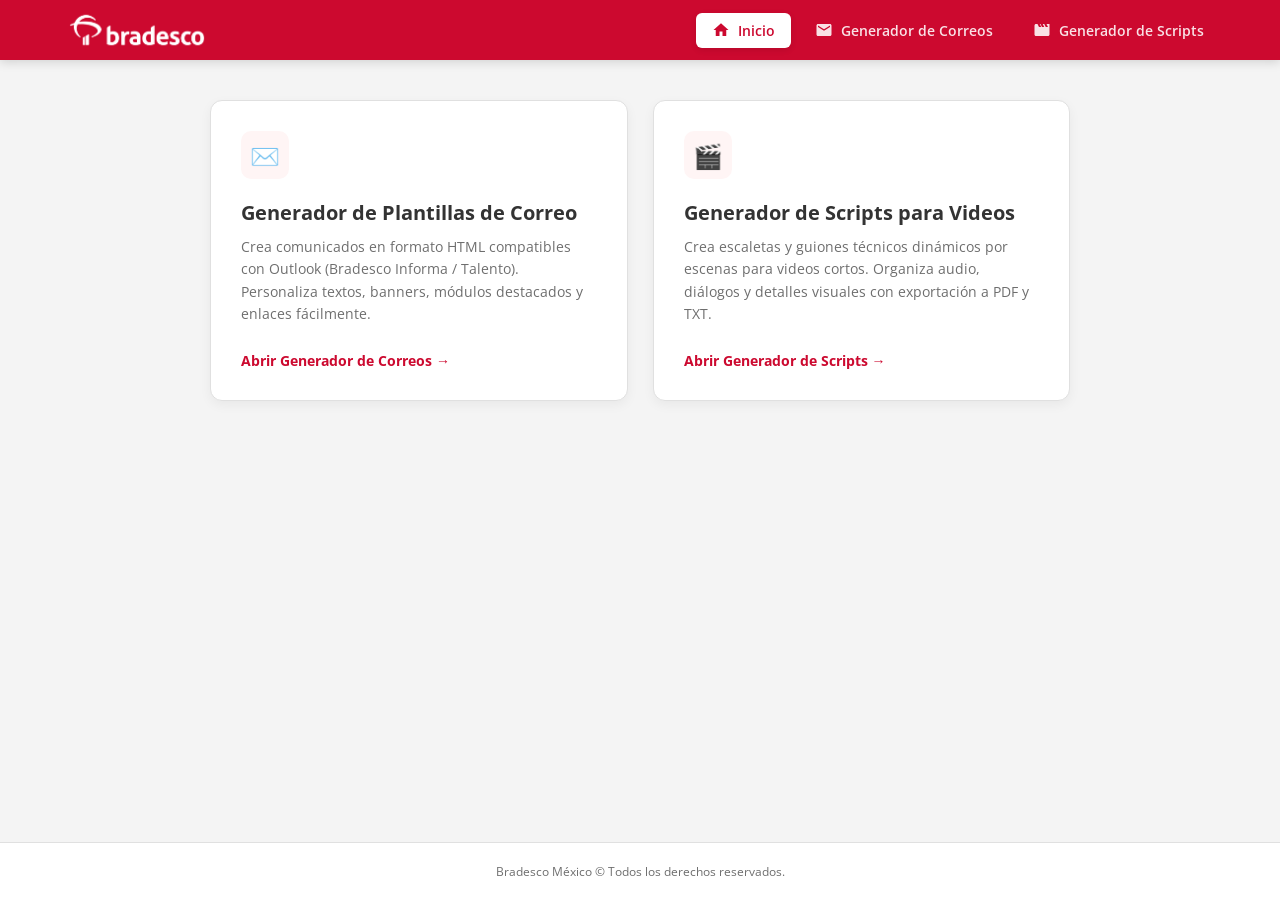
<file: index.html>
<!DOCTYPE html>
<html lang="es">
<head>
  <meta charset="UTF-8">
  <meta name="viewport" content="width=device-width, initial-scale=1.0">
  <title>Bradesco | Herramientas de Comunicación</title>
  <link href="https://fonts.googleapis.com/css2?family=Open+Sans:wght@400;600;700&display=swap" rel="stylesheet">
  <style>
    :root {
      --bradesco-red: #CC092F;
      --bradesco-dark-red: #9B0522;
      --bg-gray: #F4F4F4;
      --card-bg: #FFFFFF;
      --text-dark: #333333;
      --text-muted: #6E6E6E;
      --border-color: #E0E0E0;
    }

    * { box-sizing: border-box; margin: 0; padding: 0; }

    body {
      font-family: 'Open Sans', Arial, sans-serif;
      background-color: var(--bg-gray);
      color: var(--text-dark);
      min-height: 100vh;
      display: flex;
      flex-direction: column;
    }

    header {
      background-color: var(--bradesco-red);
      color: white;
      padding: 30px 20px;
      text-align: center;
      box-shadow: 0 2px 10px rgba(0,0,0,0.15);
    }

    header h1 {
      font-size: 28px;
      font-weight: 700;
      margin-bottom: 8px;
    }

    header p {
      font-size: 15px;
      opacity: 0.95;
    }

    .container {
      max-width: 900px;
      margin: 40px auto;
      padding: 0 20px;
      flex: 1;
    }

    .tools-grid {
      display: grid;
      grid-template-columns: repeat(auto-fit, minmax(320px, 1fr));
      gap: 25px;
    }

    .tool-card {
      background: var(--card-bg);
      border-radius: 12px;
      border: 1px solid var(--border-color);
      padding: 30px;
      box-shadow: 0 4px 12px rgba(0,0,0,0.05);
      transition: transform 0.2s ease, box-shadow 0.2s ease, border-color 0.2s ease;
      display: flex;
      flex-direction: column;
      justify-content: space-between;
      text-decoration: none;
      color: inherit;
    }

    .tool-card:hover {
      transform: translateY(-4px);
      box-shadow: 0 8px 24px rgba(204, 9, 47, 0.12);
      border-color: var(--bradesco-red);
    }

    .card-icon {
      width: 48px;
      height: 48px;
      background-color: #FFF5F5;
      color: var(--bradesco-red);
      border-radius: 10px;
      display: flex;
      align-items: center;
      justify-content: center;
      font-size: 24px;
      margin-bottom: 20px;
    }

    .tool-card h2 {
      font-size: 20px;
      color: var(--text-dark);
      margin-bottom: 10px;
      font-weight: 700;
    }

    .tool-card p {
      font-size: 14px;
      color: var(--text-muted);
      line-height: 1.6;
      margin-bottom: 25px;
    }

    .card-button {
      display: inline-flex;
      align-items: center;
      gap: 8px;
      color: var(--bradesco-red);
      font-weight: 700;
      font-size: 14px;
    }

    .tool-card:hover .card-button {
      color: var(--bradesco-dark-red);
    }

    footer {
      text-align: center;
      padding: 20px;
      font-size: 12px;
      color: var(--text-muted);
      border-top: 1px solid var(--border-color);
      background: white;
      margin-top: 40px;
    }
  </style>
</head>
<body>

  <!-- BARRA DE NAVEGACIÓN MODERNA -->
<nav class="b-navbar">
  <div class="b-nav-container">
    <!-- Brand / Logo -->
    <a href="index.html" class="b-brand">
      <img src="Bradesco_H_White_RGB.png" alt="bradesco" height="50">
    </a>

    <!-- Hamburguesa Móvil -->
    <button class="b-nav-toggle" id="bNavToggle" aria-label="Abrir menú">
      <span></span>
      <span></span>
      <span></span>
    </button>

    <!-- Menú de Enlaces -->
    <ul class="b-nav-menu" id="bNavMenu">
      <li class="b-nav-item">
        <a href="index.html" class="b-nav-link" id="nav-home">
          <svg class="b-icon" viewBox="0 0 24 24"><path fill="currentColor" d="M10 20v-6h4v6h5v-8h3L12 3L2 12h3v8z"/></svg>
          Inicio
        </a>
      </li>
      <li class="b-nav-item">
        <a href="correos.html" class="b-nav-link" id="nav-correos">
          <svg class="b-icon" viewBox="0 0 24 24"><path fill="currentColor" d="M20 4H4c-1.1 0-1.99.9-1.99 2L2 18c0 1.1.9 2 2 2h16c1.1 0 2-.9 2-2V6c0-1.1-.9-2-2-2zm0 4l-8 5l-8-5V6l8 5l8-5v2z"/></svg>
          Generador de Correos
        </a>
      </li>
      <li class="b-nav-item">
        <a href="script.html" class="b-nav-link" id="nav-script">
          <svg class="b-icon" viewBox="0 0 24 24"><path fill="currentColor" d="M18 4l2 4h-3l-2-4h-2l2 4h-3l-2-4H9l2 4H8L6 4H4c-1.1 0-1.99.9-1.99 2L2 18c0 1.1.9 2 2 2h16c1.1 0 2-.9 2-2V4h-4z"/></svg>
          Generador de Scripts
        </a>
      </li>
    </ul>
  </div>
</nav>

<!-- ESTILOS Y LÓGICA DE LA NAVBAR -->
<style>
  :root {
    --bradesco-red: #CC092F;
    --bradesco-dark-red: #9B0522;
    --text-dark: #333333;
  }

  .b-navbar {
    background-color: var(--bradesco-red);
    box-shadow: 0 2px 10px rgba(0,0,0,0.15);
    position: relative;
    z-index: 1000;
  }

  .b-nav-container {
    max-width: 1200px;
    margin: 0 auto;
    padding: 0 20px;
    height: 60px;
    display: flex;
    align-items: center;
    justify-content: space-between;
  }

  /* Marca / Logo */
  .b-brand {
    display: flex;
    align-items: center;
    gap: 8px;
    text-decoration: none;
    color: white;
  }

  .b-brand-main {
    font-size: 20px;
    font-weight: 700;
    letter-spacing: -0.5px;
  }

  .b-brand-sub {
    font-size: 13px;
    opacity: 0.85;
    padding-left: 8px;
    border-left: 1px solid rgba(255, 255, 255, 0.4);
  }

  /* Menú de Enlaces */
  .b-nav-menu {
    display: flex;
    list-style: none;
    gap: 8px;
    margin: 0;
    padding: 0;
  }

  .b-nav-link {
    display: flex;
    align-items: center;
    gap: 8px;
    padding: 8px 16px;
    color: rgba(255, 255, 255, 0.88);
    text-decoration: none;
    font-size: 14px;
    font-weight: 600;
    border-radius: 6px;
    transition: all 0.2s ease;
  }

  .b-icon {
    width: 18px;
    height: 18px;
  }

  .b-nav-link:hover {
    color: white;
    background-color: rgba(255, 255, 255, 0.15);
  }

  /* Estado Activo */
  .b-nav-link.active {
    color: var(--bradesco-red);
    background-color: white;
    box-shadow: 0 2px 6px rgba(0,0,0,0.1);
  }

  /* Botón Hamburgesa (Móviles) */
  .b-nav-toggle {
    display: none;
    flex-direction: column;
    justify-content: space-between;
    width: 26px;
    height: 18px;
    background: transparent;
    border: none;
    cursor: pointer;
    padding: 0;
  }

  .b-nav-toggle span {
    width: 100%;
    height: 2px;
    background-color: white;
    border-radius: 2px;
    transition: all 0.3s ease;
  }

  /* Responsivo */
  @media (max-width: 768px) {
    .b-nav-toggle {
      display: flex;
    }

    .b-nav-menu {
      position: absolute;
      top: 60px;
      left: 0;
      right: 0;
      background-color: var(--bradesco-red);
      flex-direction: column;
      padding: 15px 20px;
      gap: 10px;
      box-shadow: 0 4px 10px rgba(0,0,0,0.2);
      display: none;
    }

    .b-nav-menu.open {
      display: flex;
    }

    .b-nav-link {
      padding: 12px 16px;
      width: 100%;
    }
  }
</style>

<script>
  document.addEventListener('DOMContentLoaded', function() {
    // 1. Detectar página actual y marcar enlace activo
    const path = window.location.pathname.split('/').pop() || 'index.html';
    
    if (path === 'index.html' || path === '') {
      document.getElementById('nav-home')?.classList.add('active');
    } else if (path === 'correos.html') {
      document.getElementById('nav-correos')?.classList.add('active');
    } else if (path === 'script.html') {
      document.getElementById('nav-script')?.classList.add('active');
    }

    // 2. Toggle menú hamburguesa en móviles
    const toggleBtn = document.getElementById('bNavToggle');
    const menu = document.getElementById('bNavMenu');

    if (toggleBtn && menu) {
      toggleBtn.addEventListener('click', function() {
        menu.classList.toggle('open');
      });
    }
  });
</script>

  <main class="container">
    <div class="tools-grid">
      
      <!-- Opción 1: Generador de Correos -->
      <a href="correos.html" class="tool-card">
        <div>
          <div class="card-icon">✉️</div>
          <h2>Generador de Plantillas de Correo</h2>
          <p>Crea comunicados en formato HTML compatibles con Outlook (Bradesco Informa / Talento). Personaliza textos, banners, módulos destacados y enlaces fácilmente.</p>
        </div>
        <div class="card-button">
          Abrir Generador de Correos &rarr;
        </div>
      </a>

      <!-- Opción 2: Generador de Scripts -->
      <a href="script.html" class="tool-card">
        <div>
          <div class="card-icon">🎬</div>
          <h2>Generador de Scripts para Videos</h2>
          <p>Crea escaletas y guiones técnicos dinámicos por escenas para videos cortos. Organiza audio, diálogos y detalles visuales con exportación a PDF y TXT.</p>
        </div>
        <div class="card-button">
          Abrir Generador de Scripts &rarr;
        </div>
      </a>

    </div>
  </main>

  <footer>
    Bradesco México &copy; Todos los derechos reservados.
  </footer>

</body>
</html>
</file>
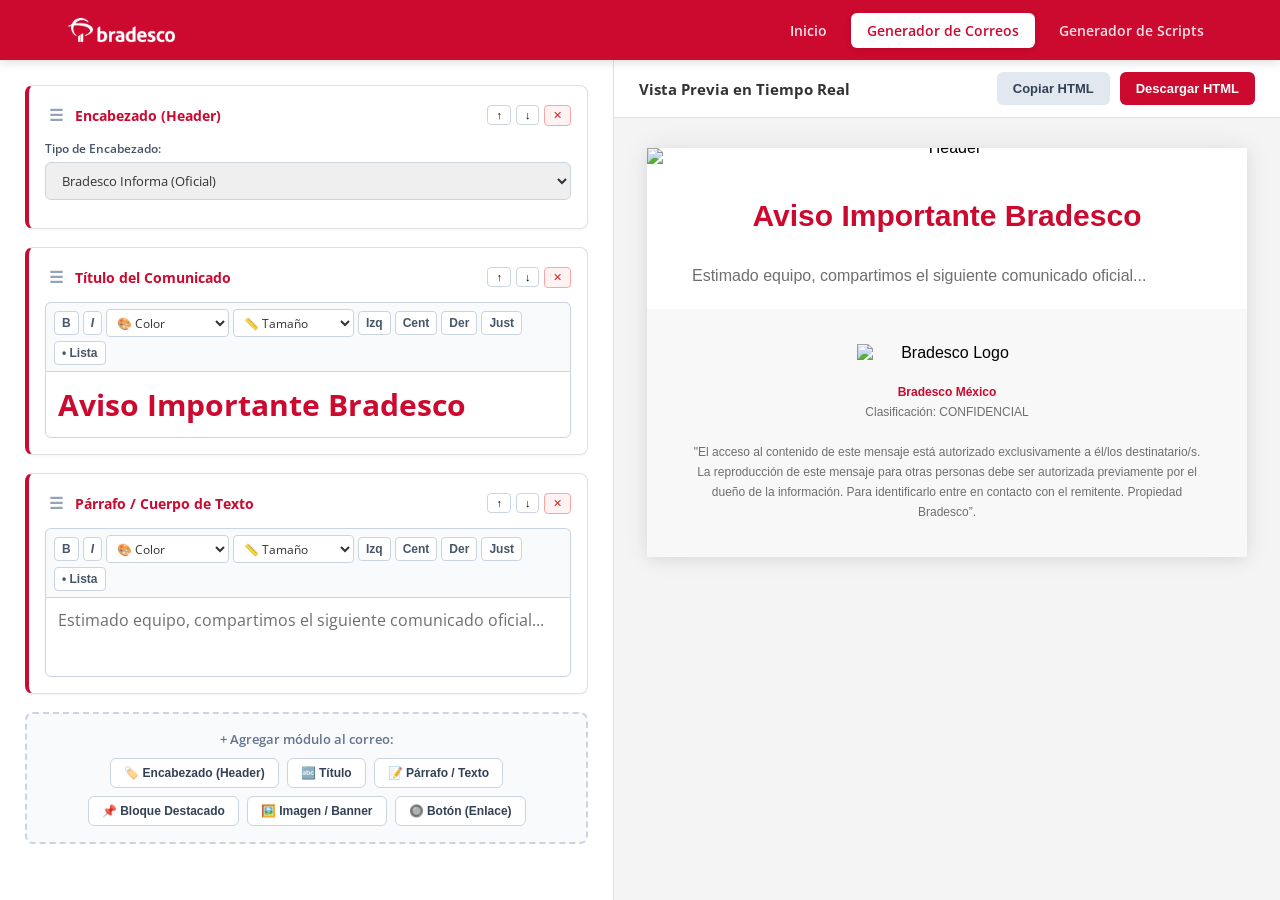
<file: correos.html>
<!DOCTYPE html>
<html lang="es">
<head>
  <meta charset="UTF-8">
  <meta name="viewport" content="width=device-width, initial-scale=1.0">
  <title>Bradesco | Generador Modular de Plantillas</title>
  <link href="https://fonts.googleapis.com/css2?family=Open+Sans:wght@400;600;700&display=swap" rel="stylesheet">
  <style>
    :root {
      --bradesco-red: #CC092F;
      --bradesco-dark-red: #9B0522;
      --bg-gray: #F4F4F4;
      --card-bg: #FFFFFF;
      --text-dark: #333333;
      --text-muted: #6E6E6E;
      --border-color: #E0E0E0;
    }

    * { box-sizing: border-box; margin: 0; padding: 0; }

    body {
      font-family: 'Open Sans', Arial, sans-serif;
      background-color: var(--bg-gray);
      color: var(--text-dark);
      display: flex;
      flex-direction: column;
      height: 100vh;
      overflow: hidden;
    }

    /* BARRA DE NAVEGACIÓN */
    .b-navbar {
      background-color: var(--bradesco-red);
      box-shadow: 0 2px 10px rgba(0,0,0,0.15);
      position: relative;
      z-index: 1000;
    }
    .b-nav-container {
      max-width: 1200px;
      margin: 0 auto;
      padding: 0 20px;
      height: 60px;
      display: flex;
      align-items: center;
      justify-content: space-between;
    }
    .b-brand { display: flex; align-items: center; text-decoration: none; color: white; }
    .b-brand img { height: 40px; width: auto; display: block; }
    .b-nav-menu { display: flex; list-style: none; gap: 8px; margin: 0; padding: 0; }
    .b-nav-link {
      display: flex; align-items: center; gap: 8px; padding: 8px 16px; color: rgba(255, 255, 255, 0.88);
      text-decoration: none; font-size: 14px; font-weight: 600; border-radius: 6px; transition: all 0.2s ease;
    }
    .b-icon { width: 18px; height: 18px; }
    .b-nav-link:hover { color: white; background-color: rgba(255, 255, 255, 0.15); }
    .b-nav-link.active { color: var(--bradesco-red); background-color: white; box-shadow: 0 2px 6px rgba(0,0,0,0.1); }
    .b-nav-toggle {
      display: none; flex-direction: column; justify-content: space-between;
      width: 26px; height: 18px; background: transparent; border: none; cursor: pointer; padding: 0;
    }
    .b-nav-toggle span { width: 100%; height: 2px; background-color: white; border-radius: 2px; }

    @media (max-width: 768px) {
      .b-nav-toggle { display: flex; }
      .b-nav-menu {
        position: absolute; top: 60px; left: 0; right: 0; background-color: var(--bradesco-red);
        flex-direction: column; padding: 15px 20px; gap: 10px; display: none; box-shadow: 0 4px 10px rgba(0,0,0,0.2);
      }
      .b-nav-menu.open { display: flex; }
      .b-nav-link { padding: 12px 16px; width: 100%; }
    }

    /* LAYOUT PRINCIPAL */
    .main-container { display: flex; flex: 1; height: calc(100vh - 60px); overflow: hidden; }
    .editor-panel { width: 48%; background: var(--card-bg); border-right: 1px solid var(--border-color); overflow-y: auto; padding: 25px; }
    .preview-panel { width: 52%; background: #EAEAEA; display: flex; flex-direction: column; }
    .preview-toolbar {
      background: white; padding: 12px 25px; border-bottom: 1px solid var(--border-color);
      display: flex; justify-content: space-between; align-items: center;
    }
    .preview-toolbar h2 { font-size: 15px; font-weight: 700; color: var(--text-dark); }
    .preview-actions { display: flex; gap: 10px; }

    /* CONTENEDOR DE VISTA PREVIA */
    .iframe-container {
      flex: 1;
      padding: 0;
      margin: 0;
      display: flex;
      justify-content: center;
      align-items: stretch;
      overflow-y: auto;
      background-color: #F4F4F4;
    }

    iframe {
      width: 100%;
      height: 100%;
      border: none;
      background: transparent;
      box-shadow: none;
      border-radius: 0;
      display: block;
    }

    /* TARJETAS DE BLOQUES & DRAG-AND-DROP */
    .section-card {
      background: white; border: 1px solid var(--border-color); border-radius: 8px;
      padding: 16px; margin-bottom: 18px; box-shadow: 0 1px 3px rgba(0,0,0,0.04);
      transition: box-shadow 0.2s, border-color 0.2s;
    }
    .block-card { border-left: 4px solid var(--bradesco-red); }
    .block-card.dragging { opacity: 0.45; border-color: var(--bradesco-red); }
    .block-card.drag-over { border-top: 3px solid var(--bradesco-red); transform: scale(1.01); }

    .section-header { display: flex; justify-content: space-between; align-items: center; margin-bottom: 12px; }
    .section-title {
      font-size: 14px; font-weight: 700; color: var(--bradesco-red); display: flex; align-items: center; gap: 8px;
    }
    .drag-handle {
      cursor: grab; color: #94A3B8; font-size: 16px; user-select: none; display: inline-block; padding: 2px 4px;
    }
    .drag-handle:active { cursor: grabbing; }

    .block-controls { display: flex; gap: 5px; align-items: center; }
    .form-group { margin-bottom: 12px; }
    .form-group:last-child { margin-bottom: 0; }
    label { display: block; font-size: 12px; font-weight: 600; margin-bottom: 5px; color: #4A5568; }

    input[type="text"], input[type="url"], select {
      width: 100%; padding: 8px 12px; border: 1px solid #CBD5E1; border-radius: 6px;
      font-size: 13px; font-family: inherit; color: var(--text-dark);
    }
    input:focus, select:focus { outline: none; border-color: var(--bradesco-red); box-shadow: 0 0 0 2px rgba(204,9,47,0.1); }

    /* EDITOR DE TEXTO ENRIQUECIDO AVANZADO */
    .wysiwyg-toolbar {
      display: flex; flex-wrap: wrap; gap: 4px; background: #F8FAFC; border: 1px solid #CBD5E1;
      border-bottom: none; border-radius: 6px 6px 0 0; padding: 6px 8px; align-items: center;
    }
    .wysiwyg-btn {
      background: white; border: 1px solid #CBD5E1; border-radius: 4px; padding: 4px 7px;
      font-size: 12px; font-weight: bold; cursor: pointer; color: #475569;
    }
    .wysiwyg-btn:hover { background: #E2E8F0; color: #0F172A; }
    .wysiwyg-select {
      width: auto !important; padding: 3px 6px !important; font-size: 12px !important; height: 28px;
      border: 1px solid #CBD5E1; border-radius: 4px; background: white; cursor: pointer;
    }
    .wysiwyg-editor {
      min-height: 80px; padding: 10px 12px; border: 1px solid #CBD5E1; border-radius: 0 0 6px 6px;
      font-size: 15px; line-height: 1.5; color: var(--text-dark); background: white; outline: none;
    }
    .wysiwyg-editor:focus { border-color: var(--bradesco-red); }
    .wysiwyg-editor.title-editor { min-height: 48px; font-weight: bold; }
    .wysiwyg-editor ul, .wysiwyg-editor ol { padding-left: 20px; }

    /* CONTENEDOR DE NUEVOS BLOQUES */
    .add-block-container {
      background: #F8FAFC; border: 2px dashed #CBD5E1; border-radius: 8px; padding: 16px;
      text-align: center; margin-bottom: 25px;
    }
    .add-block-container p { font-size: 13px; font-weight: 600; color: #64748B; margin-bottom: 10px; }
    .add-block-buttons { display: flex; flex-wrap: wrap; gap: 8px; justify-content: center; }

    .btn-block-action {
      background: white; border: 1px solid #CBD5E1; color: #334155; font-size: 12px;
      font-weight: 600; padding: 7px 13px; border-radius: 6px; cursor: pointer; transition: all 0.2s;
    }
    .btn-block-action:hover { border-color: var(--bradesco-red); color: var(--bradesco-red); background: #FFF5F5; }

    /* BOTONES */
    .btn { padding: 9px 16px; border: none; border-radius: 6px; font-size: 13px; font-weight: 600; cursor: pointer; }
    .btn-primary { background-color: var(--bradesco-red); color: white; }
    .btn-primary:hover { background-color: var(--bradesco-dark-red); }
    .btn-secondary { background-color: #E2E8F0; color: #334155; }
    .btn-secondary:hover { background-color: #CBD5E1; }
    .btn-mini { padding: 3px 8px; font-size: 11px; border: 1px solid #CBD5E1; background: white; border-radius: 4px; cursor: pointer; }
    .btn-mini-del { color: #DC2626; border-color: #FCA5A5; background: #FEF2F2; }
    .btn-mini-del:hover { background: #FEE2E2; }
  </style>
</head>
<body>

  <!-- BARRA DE NAVEGACIÓN -->
  <nav class="b-navbar">
    <div class="b-nav-container">
      <a href="index.html" class="b-brand">
        <img src="Bradesco_H_White_RGB.png" alt="Bradesco Logo">
      </a>

      <button class="b-nav-toggle" id="bNavToggle" aria-label="Abrir menú">
        <span></span><span></span><span></span>
      </button>

      <ul class="b-nav-menu" id="bNavMenu">
        <li class="b-nav-item"><a href="index.html" class="b-nav-link" id="nav-home">Inicio</a></li>
        <li class="b-nav-item"><a href="correos.html" class="b-nav-link active" id="nav-correos">Generador de Correos</a></li>
        <li class="b-nav-item"><a href="script.html" class="b-nav-link" id="nav-script">Generador de Scripts</a></li>
      </ul>
    </div>
  </nav>

  <div class="main-container">
    <div class="editor-panel">
      
      <!-- CONTENEDOR DE BLOQUES REORDENABLES -->
      <div id="blocks-container"></div>

      <!-- BARRA DE AGREGAR BLOQUES -->
      <div class="add-block-container">
        <p>+ Agregar módulo al correo:</p>
        <div class="add-block-buttons">
          <button class="btn-block-action" onclick="addBlock('header')">🏷️ Encabezado (Header)</button>
          <button class="btn-block-action" onclick="addBlock('title')">🔤 Título</button>
          <button class="btn-block-action" onclick="addBlock('text')">📝 Párrafo / Texto</button>
          <button class="btn-block-action" onclick="addBlock('destacado')">📌 Bloque Destacado</button>
          <button class="btn-block-action" onclick="addBlock('image')">🖼️ Imagen / Banner</button>
          <button class="btn-block-action" onclick="addBlock('button')">🔘 Botón (Enlace)</button>
        </div>
      </div>

    </div>

    <!-- PANEL VISTA PREVIA -->
    <div class="preview-panel">
      <div class="preview-toolbar">
        <h2>Vista Previa en Tiempo Real</h2>
        <div class="preview-actions">
          <button class="btn btn-secondary" onclick="copyHTML()">Copiar HTML</button>
          <button class="btn btn-primary" onclick="downloadHTML()">Descargar HTML</button>
        </div>
      </div>
      <div class="iframe-container">
        <iframe id="preview-frame"></iframe>
      </div>
    </div>
  </div>

  <script>
    let rawTemplate = "";
    let blockCount = 0;

    const HEADER_PRESETS = {
      informa: "https://github.com/RichyIniesta/app-comunicacion/blob/main/bradesco-informa-plantilla-1-1.png?raw=true",
      talento: "https://github.com/RichyIniesta/app-comunicacion/blob/2c748b4cb507990cbb4631dc37b53963b1576bd2/bradesco-informa-plantilla-1-2.png?raw=true"
    };

    // Toggle móvil
    document.getElementById('bNavToggle')?.addEventListener('click', function() {
      document.getElementById('bNavMenu')?.classList.toggle('open');
    });

    async function loadTemplate() {
      try {
        const response = await fetch('plantilla.html');
        if (!response.ok) throw new Error();
        rawTemplate = await response.text();
        updatePreview();
      } catch (err) {
        console.error(err);
        alert("Recuerda abrir la app a través de un servidor web local (Live Server o GitHub Pages) para cargar la plantilla externa.");
      }
    }

    // BARRA DE FORMATO CON COLOR Y TAMAÑO
    function getToolbarHTML(editorId) {
      return `
        <div class="wysiwyg-toolbar">
          <button type="button" class="wysiwyg-btn" onclick="execFormat('${editorId}', 'bold')"><b>B</b></button>
          <button type="button" class="wysiwyg-btn" onclick="execFormat('${editorId}', 'italic')"><i>I</i></button>
          
          <select class="wysiwyg-select" onchange="applyColor('${editorId}', this.value); this.selectedIndex=0;">
            <option value="" disabled selected>🎨 Color</option>
            <option value="#CC092F" style="color:#CC092F; font-weight:bold;">Rojo Bradesco</option>
            <option value="#333333" style="color:#333333; font-weight:bold;">Negro Texto</option>
            <option value="#6E6E6E" style="color:#6E6E6E; font-weight:bold;">Gris Secundario</option>
          </select>

          <select class="wysiwyg-select" onchange="applyFontSize('${editorId}', this.value); this.selectedIndex=0;">
            <option value="" disabled selected>📏 Tamaño</option>
            <option value="13px">13px (Pequeño)</option>
            <option value="16px">16px (Normal)</option>
            <option value="20px">20px (Mediano)</option>
            <option value="24px">24px (Grande)</option>
            <option value="30px">30px (Título)</option>
          </select>

          <button type="button" class="wysiwyg-btn" onclick="execFormat('${editorId}', 'justifyLeft')">Izq</button>
          <button type="button" class="wysiwyg-btn" onclick="execFormat('${editorId}', 'justifyCenter')">Cent</button>
          <button type="button" class="wysiwyg-btn" onclick="execFormat('${editorId}', 'justifyRight')">Der</button>
          <button type="button" class="wysiwyg-btn" onclick="execFormat('${editorId}', 'justifyFull')">Just</button>
          <button type="button" class="wysiwyg-btn" onclick="execFormat('${editorId}', 'insertUnorderedList')">• Lista</button>
        </div>
      `;
    }

    function addBlock(type, initialData = {}) {
      blockCount++;
      const id = `block-${blockCount}`;
      const container = document.getElementById('blocks-container');
      const card = document.createElement('div');
      card.className = 'section-card block-card';
      card.id = id;
      card.dataset.type = type;
      card.draggable = true;

      card.addEventListener('dragstart', handleDragStart);
      card.addEventListener('dragover', handleDragOver);
      card.addEventListener('dragleave', handleDragLeave);
      card.addEventListener('drop', handleDrop);
      card.addEventListener('dragend', handleDragEnd);

      let titleLabel = "";
      let innerHTML = "";

      if (type === 'header') {
        titleLabel = "Encabezado (Header)";
        innerHTML = `
          <div class="form-group">
            <label>Tipo de Encabezado:</label>
            <select class="header-mode-select" onchange="toggleHeaderInputs('${id}', this.value)">
              <option value="informa" selected>Bradesco Informa (Oficial)</option>
              <option value="talento">Talento (Oficial)</option>
              <option value="custom">URL de Imagen Personalizada</option>
            </select>
          </div>
          <div class="form-group header-custom-group" style="display: none;">
            <label>URL del Banner:</label>
            <input type="url" class="header-custom-url" placeholder="https://ejemplo.com/banner.png" oninput="updatePreview()">
          </div>
        `;
      } 
      else if (type === 'title') {
        titleLabel = "Título del Comunicado";
        const editorId = `${id}-title-editor`;
        innerHTML = `
          <div class="form-group">
            ${getToolbarHTML(editorId)}
            <div id="${editorId}" class="wysiwyg-editor title-editor" contenteditable="true" oninput="updatePreview()">
              <span style="color: #CC092F; font-size: 30px; font-weight: bold;">${initialData.text || 'Aviso Importante Bradesco'}</span>
            </div>
          </div>
        `;
      } 
      else if (type === 'text') {
        titleLabel = "Párrafo / Cuerpo de Texto";
        const editorId = `${id}-text-editor`;
        innerHTML = `
          <div class="form-group">
            ${getToolbarHTML(editorId)}
            <div id="${editorId}" class="wysiwyg-editor" contenteditable="true" oninput="updatePreview()">
              ${initialData.text || '<span style="color: #6E6E6E; font-size: 16px;">Escribe tu contenido aquí...</span>'}
            </div>
          </div>
        `;
      } 
      else if (type === 'destacado') {
        titleLabel = "Bloque Destacado";
        const titleEdId = `${id}-dest-title-ed`;
        const textEdId = `${id}-dest-text-ed`;
        innerHTML = `
          <div class="form-group">
            <label>Título del Bloque:</label>
            ${getToolbarHTML(titleEdId)}
            <div id="${titleEdId}" class="wysiwyg-editor" style="min-height: 40px;" contenteditable="true" oninput="updatePreview()">
              <strong style="color: #CC092F; font-size: 18px;">¡Atención Especial!</strong>
            </div>
          </div>
          <div class="form-group">
            <label>Mensaje Destacado:</label>
            ${getToolbarHTML(textEdId)}
            <div id="${textEdId}" class="wysiwyg-editor" contenteditable="true" oninput="updatePreview()">
              <span style="color: #6E6E6E; font-size: 15px;">Mensaje clave que deseas resaltar dentro del cuadro gris...</span>
            </div>
          </div>
        `;
      } 
      else if (type === 'image') {
        titleLabel = "Imagen / Banner";
        innerHTML = `
          <div class="form-group">
            <label>URL de la Imagen:</label>
            <input type="url" class="img-url" placeholder="https://ejemplo.com/imagen.jpg" value="${initialData.url || ''}" oninput="updatePreview()">
          </div>
        `;
      } 
      else if (type === 'button') {
        titleLabel = "Botón Call-to-Action";
        innerHTML = `
          <div class="form-group">
            <label>Texto del Botón:</label>
            <input type="text" class="btn-text" value="${initialData.text || 'MÁS INFORMACIÓN'}" oninput="updatePreview()">
          </div>
          <div class="form-group">
            <label>Enlace (URL) de destino:</label>
            <input type="url" class="btn-url" value="${initialData.url || 'https://www.bradesco.com.mx'}" oninput="updatePreview()">
          </div>
        `;
      }

      card.innerHTML = `
        <div class="section-header">
          <span class="section-title">
            <span class="drag-handle" title="Arrastra para reordenar">☰</span>
            ${titleLabel}
          </span>
          <div class="block-controls">
            <button type="button" class="btn-mini" onclick="moveBlock('${id}', -1)" title="Subir">↑</button>
            <button type="button" class="btn-mini" onclick="moveBlock('${id}', 1)" title="Bajar">↓</button>
            <button type="button" class="btn-mini btn-mini-del" onclick="deleteBlock('${id}')" title="Eliminar">✕</button>
          </div>
        </div>
        ${innerHTML}
      `;

      container.appendChild(card);
      updatePreview();
    }

    function toggleHeaderInputs(blockId, mode) {
      const block = document.getElementById(blockId);
      const customGroup = block.querySelector('.header-custom-group');
      if (mode === 'custom') {
        customGroup.style.display = 'block';
      } else {
        customGroup.style.display = 'none';
      }
      updatePreview();
    }

    function execFormat(editorId, command) {
      const editor = document.getElementById(editorId);
      editor.focus();
      document.execCommand(command, false, null);
      updatePreview();
    }

    function applyColor(editorId, colorHex) {
      const editor = document.getElementById(editorId);
      editor.focus();
      document.execCommand('styleWithCSS', false, true);
      document.execCommand('foreColor', false, colorHex);
      updatePreview();
    }

    function applyFontSize(editorId, sizePixel) {
      const editor = document.getElementById(editorId);
      editor.focus();
      const selection = window.getSelection();
      if (!selection.rangeCount) return;
      const range = selection.getRangeAt(0);
      
      const span = document.createElement("span");
      span.style.fontSize = sizePixel;
      
      try {
        range.surroundContents(span);
      } catch (e) {
        document.execCommand('fontSize', false, "3");
      }
      updatePreview();
    }

    function moveBlock(id, direction) {
      const card = document.getElementById(id);
      if (!card) return;
      if (direction === -1 && card.previousElementSibling) {
        card.parentNode.insertBefore(card, card.previousElementSibling);
      } else if (direction === 1 && card.nextElementSibling) {
        card.parentNode.insertBefore(card, card.nextElementSibling);
      }
      updatePreview();
    }

    function deleteBlock(id) {
      document.getElementById(id)?.remove();
      updatePreview();
    }

    let draggedItem = null;

    function handleDragStart(e) {
      draggedItem = this;
      this.classList.add('dragging');
      e.dataTransfer.effectAllowed = 'move';
    }

    function handleDragOver(e) {
      e.preventDefault();
      if (this === draggedItem) return;
      this.classList.add('drag-over');
    }

    function handleDragLeave() {
      this.classList.remove('drag-over');
    }

    function handleDrop(e) {
      e.preventDefault();
      this.classList.remove('drag-over');
      if (this !== draggedItem) {
        const container = document.getElementById('blocks-container');
        const allCards = Array.from(container.querySelectorAll('.block-card'));
        const draggedIndex = allCards.indexOf(draggedItem);
        const targetIndex = allCards.indexOf(this);

        if (draggedIndex < targetIndex) {
          this.after(draggedItem);
        } else {
          this.before(draggedItem);
        }
        updatePreview();
      }
    }

    function handleDragEnd() {
      this.classList.remove('dragging');
      document.querySelectorAll('.block-card').forEach(c => c.classList.remove('drag-over'));
    }

    // CONSTRUCCIÓN DEL CORREO CON PROFUNDIDAD Y SOMBRAS FLOTANTES
    function buildHTML() {
      if (!rawTemplate) return "";
      let output = rawTemplate;
      let blocksHTML = "";

      const blocks = document.querySelectorAll('#blocks-container .block-card');

      blocks.forEach(block => {
        const type = block.dataset.type;

        if (type === 'header') {
          const mode = block.querySelector('.header-mode-select').value;
          let imgUrl = "";
          if (mode === 'informa') imgUrl = HEADER_PRESETS.informa;
          else if (mode === 'talento') imgUrl = HEADER_PRESETS.talento;
          else imgUrl = block.querySelector('.header-custom-url').value || HEADER_PRESETS.informa;

          blocksHTML += `\n<!-- 01_HEADER -->\n<tr>\n<td align="center" width="600" style="margin: 0; padding: 0; line-height: 0;">\n<img src="${imgUrl}" style="display: block; width: 100%; max-width: 600px; height: auto; border: 0;" width="600" alt="Header">\n</td>\n</tr>\n`;
        }
        else if (type === 'title') {
          const editor = block.querySelector('.title-editor');
          blocksHTML += `\n<!-- 02_TITULO -->\n<tr>\n<td style="padding: 35px 45px 20px 45px; font-family: Arial, Helvetica, sans-serif; text-align: center;">\n${editor.innerHTML}\n</td>\n</tr>\n`;
        }
        else if (type === 'text') {
          const editor = block.querySelector('.wysiwyg-editor');
          blocksHTML += `\n<!-- 03_TEXTO -->\n<tr>\n<td style="padding: 10px 45px 20px 45px; font-family: Arial, Helvetica, sans-serif; line-height: 26px;">\n${editor.innerHTML}\n</td>\n</tr>\n`;
        }
        else if (type === 'destacado') {
          const titleEd = block.querySelectorAll('.wysiwyg-editor')[0];
          const textEd = block.querySelectorAll('.wysiwyg-editor')[1];
          // Sombra ligera flotante en el cuadro destacado
          blocksHTML += `\n<!-- 04_BLOQUE_DESTACADO -->\n<tr>\n<td style="padding: 10px 45px 25px 45px;" align="center">\n<table width="100%" cellpadding="0" cellspacing="0" role="presentation" style="background-color: #F8F8F8; border-top: 5px solid #CC092F; width: 100%; border-radius: 4px; box-shadow: 0 4px 10px rgba(0,0,0,0.05); border: 1px solid #ECECEC; border-top: 5px solid #CC092F;">\n<tr>\n<td style="padding: 22px; font-family: Arial, Helvetica, sans-serif; text-align: center;" align="center">\n${titleEd.innerHTML}\n<div style="margin-top: 10px; line-height: 24px;">\n${textEd.innerHTML}\n</div>\n</td>\n</tr>\n</table>\n</td>\n</tr>\n`;
        }
        else if (type === 'image') {
          const url = block.querySelector('.img-url').value;
          if (url.trim() !== '') {
            blocksHTML += `\n<!-- 05_IMAGEN -->\n<tr>\n<td align="center" width="600" style="padding: 10px 45px 25px 45px;">\n<img src="${url}" alt="" width="510" style="display: block; width: 100%; max-width: 510px; height: auto; margin: 0 auto; border-radius: 4px; box-shadow: 0 4px 10px rgba(0,0,0,0.06);">\n</td>\n</tr>\n`;
          }
        }
        else if (type === 'button') {
          const text = block.querySelector('.btn-text').value;
          const url = block.querySelector('.btn-url').value;
          // Sombra ligera flotante en el botón
          blocksHTML += `\n<!-- 06_BOTON -->\n<tr>\n<td style="padding: 10px 45px 30px 45px;" align="center">\n<table border="0" cellspacing="0" cellpadding="0" role="presentation" align="center">\n<tr>\n<td align="center" bgcolor="#CC092F" style="border-radius: 4px; background-color: #CC092F; box-shadow: 0 4px 10px rgba(204,9,47,0.22);">\n<a href="${url}" target="_blank" style="font-size: 16px; font-family: Arial, Helvetica, sans-serif; color: #FFFFFF; text-decoration: none; border-radius: 4px; padding: 14px 30px; border: 1px solid #CC092F; display: inline-block; font-weight: bold; min-width: 200px;">${text}</a>\n</td>\n</tr>\n</table>\n</td>\n</tr>\n`;
        }
      });

      output = output.replace('{{BLOQUES_CONTENIDO}}', blocksHTML);
      return output;
    }

    function updatePreview() {
      const html = buildHTML();
      const iframe = document.getElementById('preview-frame');
      const doc = iframe.contentDocument || iframe.contentWindow.document;
      doc.open();
      doc.write(html);
      doc.close();
    }

    function copyHTML() {
      const html = buildHTML();
      navigator.clipboard.writeText(html).then(() => alert('¡Código HTML copiado al portapapeles!'))
        .catch(err => console.error('Error al copiar: ', err));
    }

    function downloadHTML() {
      const html = buildHTML();
      const blob = new Blob([html], { type: 'text/html' });
      const url = URL.createObjectURL(blob);
      const a = document.createElement('a');
      a.href = url;
      a.download = 'correo-bradesco.html';
      document.body.appendChild(a);
      a.click();
      document.body.removeChild(a);
      URL.revokeObjectURL(url);
    }

    window.onload = function() {
      loadTemplate();
      addBlock('header');
      addBlock('title', { text: 'Aviso Importante Bradesco' });
      addBlock('text', { text: '<span style="color: #6E6E6E; font-size: 16px;">Estimado equipo, compartimos el siguiente comunicado oficial...</span>' });
    };
  </script>
</body>
</html>
</file>
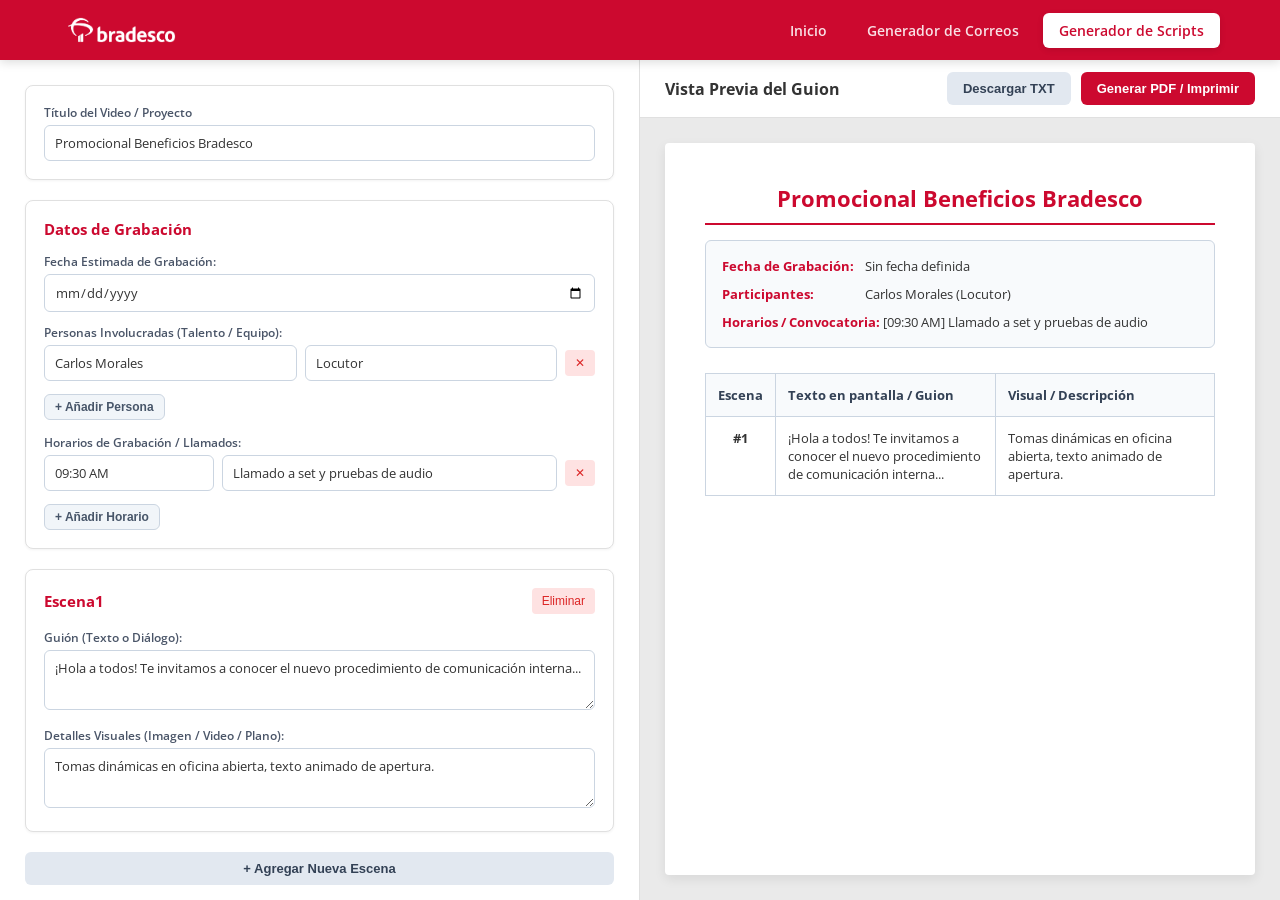
<file: script.html>
<!DOCTYPE html>
<html lang="es">
<head>
  <meta charset="UTF-8">
  <meta name="viewport" content="width=device-width, initial-scale=1.0">
  <title>Generador de Scripts para Videos Cortos</title>
  <link href="https://fonts.googleapis.com/css2?family=Open+Sans:wght@400;600;700&display=swap" rel="stylesheet">
  <style>
    :root {
      --brand-red: #CC092F;
      --brand-dark-red: #9B0522;
      --bg-gray: #F4F4F4;
      --card-bg: #FFFFFF;
      --text-dark: #333333;
      --border-color: #E0E0E0;
    }

    * { box-sizing: border-box; margin: 0; padding: 0; }

    body {
      font-family: 'Open Sans', Arial, sans-serif;
      background-color: var(--bg-gray);
      color: var(--text-dark);
      display: flex;
      flex-direction: column;
      height: 100vh;
      overflow: hidden;
    }

    /* BARRA DE NAVEGACIÓN */
    .b-navbar {
      background-color: var(--brand-red);
      box-shadow: 0 2px 10px rgba(0,0,0,0.15);
      position: relative;
      z-index: 1000;
    }

    .b-nav-container {
      max-width: 1200px;
      margin: 0 auto;
      padding: 0 20px;
      height: 60px;
      display: flex;
      align-items: center;
      justify-content: space-between;
    }

    .b-brand {
      display: flex;
      align-items: center;
      gap: 8px;
      text-decoration: none;
      color: white;
    }

    .b-brand img {
      height: 40px;
      width: auto;
      display: block;
    }

    .b-nav-menu {
      display: flex;
      list-style: none;
      gap: 8px;
      margin: 0;
      padding: 0;
    }

    .b-nav-link {
      display: flex;
      align-items: center;
      gap: 8px;
      padding: 8px 16px;
      color: rgba(255, 255, 255, 0.88);
      text-decoration: none;
      font-size: 14px;
      font-weight: 600;
      border-radius: 6px;
      transition: all 0.2s ease;
    }

    .b-icon { width: 18px; height: 18px; }
    .b-nav-link:hover { color: white; background-color: rgba(255, 255, 255, 0.15); }
    .b-nav-link.active { color: var(--brand-red); background-color: white; box-shadow: 0 2px 6px rgba(0,0,0,0.1); }

    .b-nav-toggle {
      display: none;
      flex-direction: column;
      justify-content: space-between;
      width: 26px;
      height: 18px;
      background: transparent;
      border: none;
      cursor: pointer;
      padding: 0;
    }

    .b-nav-toggle span {
      width: 100%;
      height: 2px;
      background-color: white;
      border-radius: 2px;
      transition: all 0.3s ease;
    }

    @media (max-width: 768px) {
      .b-nav-toggle { display: flex; }
      .b-nav-menu {
        position: absolute;
        top: 60px;
        left: 0;
        right: 0;
        background-color: var(--brand-red);
        flex-direction: column;
        padding: 15px 20px;
        gap: 10px;
        box-shadow: 0 4px 10px rgba(0,0,0,0.2);
        display: none;
      }
      .b-nav-menu.open { display: flex; }
      .b-nav-link { padding: 12px 16px; width: 100%; }
    }

    /* CONTENEDOR PRINCIPAL */
    .main-container {
      display: flex;
      flex: 1;
      height: calc(100vh - 60px);
      overflow: hidden;
    }

    .editor-panel {
      width: 50%;
      background: var(--card-bg);
      border-right: 1px solid var(--border-color);
      overflow-y: auto;
      padding: 25px;
    }

    .preview-panel {
      width: 50%;
      background: #EAEAEA;
      display: flex;
      flex-direction: column;
    }

    .preview-toolbar {
      background: white;
      padding: 12px 25px;
      border-bottom: 1px solid var(--border-color);
      display: flex;
      justify-content: space-between;
      align-items: center;
    }

    .preview-toolbar h2 { font-size: 16px; color: var(--text-dark); }
    .preview-actions { display: flex; gap: 10px; }

    .preview-container {
      flex: 1;
      padding: 25px;
      overflow-y: auto;
    }

    .script-paper {
      background: white;
      padding: 40px;
      border-radius: 4px;
      box-shadow: 0 4px 12px rgba(0,0,0,0.08);
      min-height: 100%;
    }

    .script-paper h2 {
      text-align: center;
      color: var(--brand-red);
      margin-bottom: 15px;
      font-size: 22px;
      border-bottom: 2px solid var(--brand-red);
      padding-bottom: 10px;
    }

    /* Ficha Técnica de Grabación en Vista Previa */
    .info-box {
      background: #F8FAFC;
      border: 1px solid #CBD5E1;
      border-radius: 6px;
      padding: 16px;
      margin-bottom: 25px;
      font-size: 13px;
    }

    .info-box-row {
      margin-bottom: 10px;
    }

    .info-box-row:last-child {
      margin-bottom: 0;
    }

    .info-box-label {
      font-weight: 700;
      color: var(--brand-red);
      display: inline-block;
      min-width: 140px;
    }

    .script-table {
      width: 100%;
      border-collapse: collapse;
      margin-top: 15px;
    }

    .script-table th, .script-table td {
      border: 1px solid #CBD5E1;
      padding: 12px;
      text-align: left;
      vertical-align: top;
      font-size: 13px;
    }

    .script-table th {
      background-color: #F8FAFC;
      color: #334155;
      font-weight: 700;
    }

    /* TARJETAS */
    .scene-card {
      background: white;
      border: 1px solid var(--border-color);
      border-radius: 8px;
      padding: 18px;
      margin-bottom: 20px;
      box-shadow: 0 1px 3px rgba(0,0,0,0.05);
      position: relative;
    }

    .section-title {
      font-size: 15px;
      font-weight: 700;
      color: var(--brand-red);
      margin-bottom: 14px;
      display: flex;
      align-items: center;
      justify-content: space-between;
    }

    .scene-header {
      display: flex;
      justify-content: space-between;
      align-items: center;
      margin-bottom: 15px;
    }

    .form-group { margin-bottom: 12px; }
    .form-group:last-child { margin-bottom: 0; }

    label {
      display: block;
      font-size: 12px;
      font-weight: 600;
      margin-bottom: 4px;
      color: #4A5568;
    }

    input[type="text"], input[type="date"], input[type="time"], textarea {
      width: 100%;
      padding: 8px 10px;
      border: 1px solid #CBD5E1;
      border-radius: 6px;
      font-size: 13px;
      font-family: inherit;
      color: var(--text-dark);
    }

    textarea { resize: vertical; min-height: 60px; }

    /* Estilos para filas dinámicas de personas y horarios */
    .dynamic-row {
      display: flex;
      gap: 8px;
      margin-bottom: 8px;
      align-items: center;
    }

    .dynamic-row input {
      flex: 1;
    }

    /* BOTONES */
    .btn {
      padding: 9px 16px;
      border: none;
      border-radius: 6px;
      font-size: 13px;
      font-weight: 600;
      cursor: pointer;
      transition: background-color 0.2s;
    }
    .btn-primary { background-color: var(--brand-red); color: white; }
    .btn-primary:hover { background-color: var(--brand-dark-red); }
    .btn-secondary { background-color: #E2E8F0; color: #334155; }
    .btn-secondary:hover { background-color: #CBD5E1; }
    .btn-delete {
      background-color: #FEE2E2;
      color: #DC2626;
      border: none;
      padding: 6px 10px;
      border-radius: 4px;
      font-size: 12px;
      cursor: pointer;
    }
    .btn-delete:hover { background-color: #FCA5A5; }
    .btn-subtle {
      font-size: 12px;
      padding: 5px 10px;
      background: #F1F5F9;
      border: 1px solid #CBD5E1;
      color: #475569;
      margin-top: 5px;
    }
    .btn-subtle:hover { background: #E2E8F0; color: var(--brand-red); }

    .add-scene-container {
      margin-top: 10px;
      margin-bottom: 30px;
    }

    /* IMPRESIÓN / PDF */
    @media print {
      body * { visibility: hidden; }
      .script-paper, .script-paper * { visibility: visible; }
      .script-paper {
        position: absolute;
        left: 0; top: 0;
        width: 100%;
        padding: 0;
        box-shadow: none;
      }
    }
  </style>
</head>
<body>

  <!-- BARRA DE NAVEGACIÓN -->
  <nav class="b-navbar">
    <div class="b-nav-container">
      <a href="index.html" class="b-brand">
        <img src="Bradesco_H_White_RGB.png" alt="bradesco">
      </a>

      <button class="b-nav-toggle" id="bNavToggle" aria-label="Abrir menú">
        <span></span>
        <span></span>
        <span></span>
      </button>

      <ul class="b-nav-menu" id="bNavMenu">
        <li class="b-nav-item"><a href="index.html" class="b-nav-link" id="nav-home">Inicio</a></li>
        <li class="b-nav-item"><a href="correos.html" class="b-nav-link" id="nav-correos">Generador de Correos</a></li>
        <li class="b-nav-item"><a href="script.html" class="b-nav-link active" id="nav-script">Generador de Scripts</a></li>
      </ul>
    </div>
  </nav>

  <div class="main-container">
    
    <!-- PANEL DE EDICIÓN -->
    <div class="editor-panel">
      
      <!-- 1. DATOS GENERALES -->
      <div class="scene-card">
        <div class="form-group">
          <label for="script-title">Título del Video / Proyecto</label>
          <input type="text" id="script-title" value="Promocional Beneficios Bradesco" oninput="updatePreview()">
        </div>
      </div>

      <!-- 2. PLANIFICACIÓN DE GRABACIÓN (NUEVO) -->
      <div class="scene-card">
        <div class="section-title">Datos de Grabación</div>
        
        <div class="form-group">
          <label for="record-date">Fecha Estimada de Grabación:</label>
          <input type="date" id="record-date" oninput="updatePreview()">
        </div>

        <!-- Personas involucradas modulares -->
        <div class="form-group">
          <label>Personas Involucradas (Talento / Equipo):</label>
          <div id="people-container"></div>
          <button type="button" class="btn btn-subtle" onclick="addPerson()">+ Añadir Persona</button>
        </div>

        <!-- Horarios modulares -->
        <div class="form-group" style="margin-top: 14px;">
          <label>Horarios de Grabación / Llamados:</label>
          <div id="schedule-container"></div>
          <button type="button" class="btn btn-subtle" onclick="addSchedule()">+ Añadir Horario</button>
        </div>
      </div>

      <!-- 3. ESCENAS MODULARES -->
      <div id="scenes-container"></div>

      <div class="add-scene-container">
        <button class="btn btn-secondary" style="width: 100%;" onclick="addScene()">+ Agregar Nueva Escena</button>
      </div>

    </div>

    <!-- PANEL VISTA PREVIA -->
    <div class="preview-panel">
      <div class="preview-toolbar">
        <h2>Vista Previa del Guion</h2>
        <div class="preview-actions">
          <button class="btn btn-secondary" onclick="exportTXT()">Descargar TXT</button>
          <button class="btn btn-primary" onclick="printPDF()">Generar PDF / Imprimir</button>
        </div>
      </div>

      <div class="preview-container">
        <div class="script-paper" id="script-paper">
          <h2 id="preview-title">Título del Video</h2>
          
          <!-- Ficha de grabación arriba del documento -->
          <div class="info-box" id="preview-production-box">
            <div class="info-box-row" id="preview-date-row">
              <span class="info-box-label">Fecha de Grabación:</span>
              <span id="preview-date-val">Pendiente</span>
            </div>
            <div class="info-box-row" id="preview-people-row">
              <span class="info-box-label">Participantes:</span>
              <span id="preview-people-val">-</span>
            </div>
            <div class="info-box-row" id="preview-schedule-row">
              <span class="info-box-label">Horarios / Convocatoria:</span>
              <span id="preview-schedule-val">-</span>
            </div>
          </div>

          <!-- Tabla de Escenas -->
          <table class="script-table">
            <thead>
              <tr>
                <th style="width: 10%;">Escena</th>
                <th style="width: 45%;">Texto en pantalla / Guion</th>
                <th style="width: 45%;">Visual / Descripción</th>
              </tr>
            </thead>
            <tbody id="preview-table-body">
              <!-- Se renderiza dinámicamente -->
            </tbody>
          </table>
        </div>
      </div>
    </div>

  </div>

  <script>
    let sceneCount = 0;
    let personCount = 0;
    let scheduleCount = 0;

    // NAVBAR RESPONSIVE
    document.getElementById('bNavToggle')?.addEventListener('click', function() {
      document.getElementById('bNavMenu')?.classList.toggle('open');
    });

    // MODULO: PERSONAS INVOLUCRADAS
    function addPerson(name = '', role = '') {
      personCount++;
      const id = `person-${personCount}`;
      const container = document.getElementById('people-container');
      const div = document.createElement('div');
      div.className = 'dynamic-row';
      div.id = id;
      div.innerHTML = `
        <input type="text" class="person-name" placeholder="Nombre completo" value="${name}" oninput="updatePreview()">
        <input type="text" class="person-role" placeholder="Rol (ej. Conductor, Cámara)" value="${role}" oninput="updatePreview()">
        <button type="button" class="btn-delete" onclick="removeElement('${id}')">✕</button>
      `;
      container.appendChild(div);
      updatePreview();
    }

    // MODULO: HORARIOS DE GRABACIÓN
    function addSchedule(time = '', desc = '') {
      scheduleCount++;
      const id = `sched-${scheduleCount}`;
      const container = document.getElementById('schedule-container');
      const div = document.createElement('div');
      div.className = 'dynamic-row';
      div.id = id;
      div.innerHTML = `
        <input type="text" class="sched-time" placeholder="Horario (ej. 10:00 - 11:30 AM)" value="${time}" oninput="updatePreview()" style="max-width: 170px;">
        <input type="text" class="sched-desc" placeholder="Actividad (ej. Bloque de tomas directas)" value="${desc}" oninput="updatePreview()">
        <button type="button" class="btn-delete" onclick="removeElement('${id}')">✕</button>
      `;
      container.appendChild(div);
      updatePreview();
    }

    // MODULO: ESCENAS
    function addScene(defaultText = '', defaultVisual = '') {
      sceneCount++;
      const container = document.getElementById('scenes-container');
      const sceneId = `scene-${sceneCount}`;

      const sceneCard = document.createElement('div');
      sceneCard.className = 'scene-card';
      sceneCard.id = sceneId;
      sceneCard.innerHTML = `
        <div class="scene-header">
          <span class="section-title" style="margin: 0;">Escena <span class="scene-number"></span></span>
          <button type="button" class="btn-delete" onclick="removeScene('${sceneId}')">Eliminar</button>
        </div>
        <div class="form-group">
          <label>Guión (Texto o Diálogo):</label>
          <textarea class="scene-text" placeholder="Ej. ¡Hola! Te presentamos este nuevo proceso..." oninput="updatePreview()">${defaultText}</textarea>
        </div>
        <div class="form-group">
          <label>Detalles Visuales (Imagen / Video / Plano):</label>
          <textarea class="scene-visual" placeholder="Ej. Plano medio con laptop mostrando la intranet corporativa..." oninput="updatePreview()">${defaultVisual}</textarea>
        </div>
      `;

      container.appendChild(sceneCard);
      renumberScenes();
      updatePreview();
    }

    function removeElement(id) {
      document.getElementById(id)?.remove();
      updatePreview();
    }

    function removeScene(id) {
      document.getElementById(id)?.remove();
      renumberScenes();
      updatePreview();
    }

    function renumberScenes() {
      const cards = document.querySelectorAll('#scenes-container .scene-card');
      cards.forEach((card, index) => {
        const span = card.querySelector('.scene-number');
        if (span) span.textContent = index + 1;
      });
    }

    // ACTUALIZACIÓN DE VISTA PREVIA
    function updatePreview() {
      // Título
      const title = document.getElementById('script-title').value || 'Sin Título';
      document.getElementById('preview-title').textContent = title;

      // Fecha
      const dateVal = document.getElementById('record-date').value;
      document.getElementById('preview-date-val').textContent = dateVal || 'Sin fecha definida';

      // Personas
      const peopleRows = document.querySelectorAll('#people-container .dynamic-row');
      const peopleArr = [];
      peopleRows.forEach(row => {
        const name = row.querySelector('.person-name').value.trim();
        const role = row.querySelector('.person-role').value.trim();
        if (name) peopleArr.push(role ? `${name} (${role})` : name);
      });
      document.getElementById('preview-people-val').textContent = peopleArr.length ? peopleArr.join(' • ') : 'No se especificaron participantes';

      // Horarios
      const schedRows = document.querySelectorAll('#schedule-container .dynamic-row');
      const schedArr = [];
      schedRows.forEach(row => {
        const time = row.querySelector('.sched-time').value.trim();
        const desc = row.querySelector('.sched-desc').value.trim();
        if (time || desc) schedArr.push(`${time ? '[' + time + ']' : ''} ${desc}`.trim());
      });
      document.getElementById('preview-schedule-val').textContent = schedArr.length ? schedArr.join(' | ') : 'No se especificaron horarios';

      // Escenas
      const tableBody = document.getElementById('preview-table-body');
      tableBody.innerHTML = '';
      const scenes = document.querySelectorAll('#scenes-container .scene-card');

      if (scenes.length === 0) {
        tableBody.innerHTML = '<tr><td colspan="3" style="text-align: center; color: #94A3B8;">No hay escenas agregadas.</td></tr>';
        return;
      }

      scenes.forEach((card, index) => {
        const textVal = card.querySelector('.scene-text').value.replace(/\n/g, '<br>') || '-';
        const visualVal = card.querySelector('.scene-visual').value.replace(/\n/g, '<br>') || '-';

        const tr = document.createElement('tr');
        tr.innerHTML = `
          <td style="font-weight: bold; text-align: center;">#${index + 1}</td>
          <td>${textVal}</td>
          <td>${visualVal}</td>
        `;
        tableBody.appendChild(tr);
      });
    }

    // EXPORTACIÓN TXT
    function exportTXT() {
      const title = document.getElementById('script-title').value || 'Script_Video';
      const dateVal = document.getElementById('record-date').value || 'No asignada';

      let content = `====================================================\n`;
      content += `GUION TÉCNICO DE VIDEO: ${title.toUpperCase()}\n`;
      content += `====================================================\n\n`;

      content += `DATOS DE PRODUCCIÓN:\n`;
      content += `----------------------------------------------------\n`;
      content += `Fecha de Grabación: ${dateVal}\n`;

      // Participantes
      const peopleRows = document.querySelectorAll('#people-container .dynamic-row');
      content += `Participantes:\n`;
      if (peopleRows.length) {
        peopleRows.forEach(row => {
          const name = row.querySelector('.person-name').value.trim();
          const role = row.querySelector('.person-role').value.trim();
          if (name) content += ` • ${name} ${role ? '(' + role + ')' : ''}\n`;
        });
      } else {
        content += ` • Sin participantes especificados\n`;
      }

      // Horarios
      const schedRows = document.querySelectorAll('#schedule-container .dynamic-row');
      content += `Horarios / Llamados:\n`;
      if (schedRows.length) {
        schedRows.forEach(row => {
          const time = row.querySelector('.sched-time').value.trim();
          const desc = row.querySelector('.sched-desc').value.trim();
          if (time || desc) content += ` • ${time}: ${desc}\n`;
        });
      } else {
        content += ` • Sin horarios registrados\n`;
      }
      content += `\n====================================================\n\n`;

      // Escenas
      const cards = document.querySelectorAll('#scenes-container .scene-card');
      cards.forEach((card, index) => {
        const textVal = card.querySelector('.scene-text').value || 'Sin texto';
        const visualVal = card.querySelector('.scene-visual').value || 'Sin detalles';

        content += `[ESCENA ${index + 1}]\n`;
        content += `----------------------------------------------------\n`;
        content += `TEXTO EN PANTALLA / GUIÓN:\n${textVal}\n\n`;
        content += `VISUAL / DETALLES:\n${visualVal}\n`;
        content += `====================================================\n\n`;
      });

      const blob = new Blob([content], { type: 'text/plain;charset=utf-8' });
      const url = URL.createObjectURL(blob);
      const a = document.createElement('a');
      a.href = url;
      a.download = `${title.toLowerCase().replace(/\s+/g, '_')}_script.txt`;
      document.body.appendChild(a);
      a.click();
      document.body.removeChild(a);
      URL.revokeObjectURL(url);
    }

    function printPDF() {
      window.print();
    }

    // Datos iniciales demostrativos
    window.onload = function() {
      addPerson('Carlos Morales', 'Locutor');
      addSchedule('09:30 AM', 'Llamado a set y pruebas de audio');
      addScene('¡Hola a todos! Te invitamos a conocer el nuevo procedimiento de comunicación interna...', 'Tomas dinámicas en oficina abierta, texto animado de apertura.');
    };
  </script>
</body>
</html>
</file>
